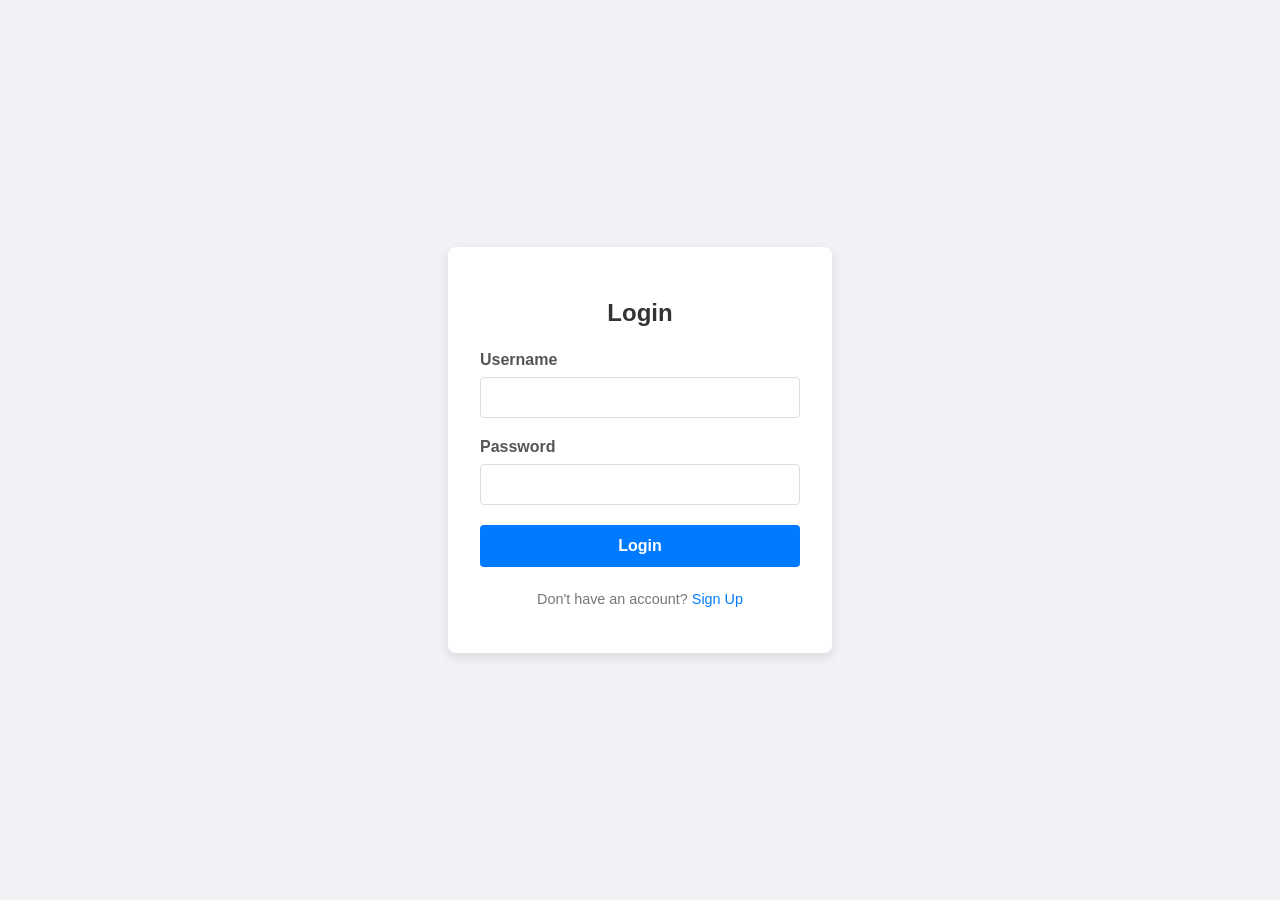
<file: login.html>
<!DOCTYPE html>
<html lang="en">
<head>
    <meta charset="UTF-8">
    <meta name="viewport" content="width=device-width, initial-scale=1.0">
    <title>Login Page</title>
    <link rel="stylesheet" href="style.css">
</head>
<body>

    
    <div class="login-container">
        <form id="login-form">
            <h2>Login</h2>
            <form action="login" method="post">
            <div class="input-group">
                <label for="username">Username</label>
                <input type="text" id="username" name="username" required>
            </div>
            
            <div class="input-group">
                <label for="password">Password</label>
                <input type="password" id="password" name="password" required>
            </div>
            
            <button type="submit" class="login-button">Login</button>
            </form>
            <div class="footer-text">
                <p>Don't have an account? <a href="signup.html">Sign Up</a></p>
            </div>
        </form>
    </div>

</body>
</html>
</file>
<file: style.css>
/* Basic reset and background */
body {
    font-family: Arial, sans-serif;
    background-color: #f0f2f5;
    display: flex;
    justify-content: center;
    align-items: center;
    height: 100vh;
    margin: 0;
}

/* The main login box */
.login-container {
    background-color: #ffffff;
    padding: 2rem;
    border-radius: 8px;
    box-shadow: 0 4px 12px rgba(0, 0, 0, 0.1);
    width: 320px;
    text-align: center;
}

h2 {
    margin-bottom: 1.5rem;
    color: #333;
}

/* Input field groups (label + input) */
.input-group {
    margin-bottom: 1.25rem;
    text-align: left;
}

.input-group label {
    display: block;
    margin-bottom: 0.5rem;
    color: #555;
    font-weight: 600;
}

.input-group input {
    width: 100%;
    padding: 0.75rem;
    border: 1px solid #ddd;
    border-radius: 4px;
    box-sizing: border-box; /* Ensures padding doesn't affect width */
}

/* Login button styling */
.login-button {
    width: 100%;
    padding: 0.75rem;
    border: none;
    border-radius: 4px;
    background-color: #007bff;
    color: white;
    font-size: 1rem;
    font-weight: 600;
    cursor: pointer;
    transition: background-color 0.3s ease;
}

.login-button:hover {
    background-color: #0056b3;
}

/* Footer "Sign Up" link */
.footer-text {
    margin-top: 1.5rem;
    font-size: 0.9rem;
    color: #777;
}

.footer-text a {
    color: #007bff;
    text-decoration: none;
}

.footer-text a:hover {
    text-decoration: underline;
}
</file>
